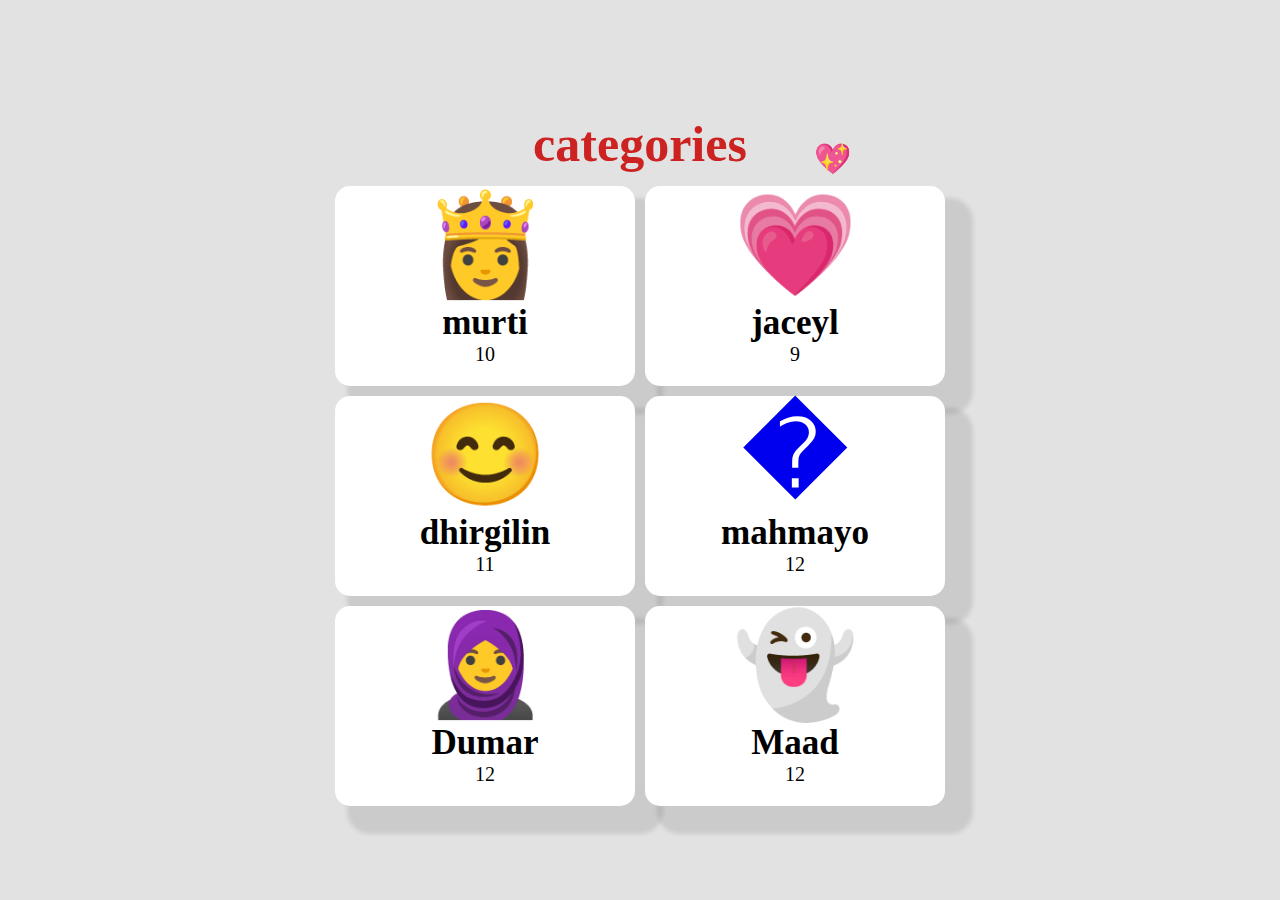
<file: index.html>
<!DOCTYPE html>
<html lang="en">
<head>
    <meta charset="UTF-8">
    <meta name="viewport" content="width=device-width, initial-scale=1.0">
    <title>Document</title>
    <link rel="stylesheet" href="style.css">
</head>
<body>
    <div class="container">
        <h1>categories</h1>
        <div class="love" style="display: flex; justify-content: end; align-items: center; "  >
            <a href="fovourite.html" style="text-decoration: none;" ><span class="love"  >&#x1F496;</span></a>
        </div>
       <div class="two">
        <!-- <div class="murti">
           <a href="qoutes.html" style="text-decoration: none;" ><h2 class="icon" >&#128525;</h2></a>
                <h3>murti</h3>
             <span class="number" style="display: block; font-size: 20px;" id="number" >12</span>
        </div>
        
        <div class="jaceyl">
            <a href="jaceyl.html" style="text-decoration: none;" ><h2 class="icon" >&#x1F497;</h2></a>
            <h3>jaceyl</h3>
            <span style="display: block; font-size: 20px;" id="number" >11</span> 
         </div>

        <div class="dhirglin">
            <a href="dhirigalin.html" style="text-decoration: none;" ><h2 class="icon" >&#;</h2></a>
             <h3>dhirglin</h3>
            <span style="display: block; font-size: 20px;">10</span>
        </div>
         <div class="mahmaayo">
            <a href="mahmyo.html" style="text-decoration: none;" ><h2 class="icon" >&#128120;
            </h2></a>
            <h3>mahamyo</h3>
            <span style="display: block; font-size: 20px;">20</span>
         </div>
         <div class="dumar">
            <a href="dumar.html" style="text-decoration: none;" ><h2 class="icon" >&#129493;</h2></a>
           <h3>dumar</h3>
            <span style="display: block; font-size: 20px;">7</span>
         </div>
          <div class="maad">
            <a href="maad.html" style="text-decoration: none;" ><h2 class="icon" >&#128123;</h2></a>
            <h3>maad</h3>
            <span style="display: block; font-size: 20px;">17</span>
          </div> -->
    </div>
    </div>


<script src="dats.js"></script>
<script src="mian.js"></script>
</body>
</html
</file>
<file: style.css>
* {
  margin: 0;
  padding: 0;
  box-sizing: border-box;
}

.container {
  display: flex;
  width: 100%;
  height: 100vh;
  justify-content: center;
  align-items: center;
  background: #e2e2e2;
  flex-direction: column;
}

.container h1 {
  margin-top: 30px;
  color: #cd2222;
  font-size: 50px;
}


.two {
  display: grid;
  padding: 10px;
  gap: 10px;
  grid-template-columns: repeat(2, 1fr);
}

.icon {
  font-size: 100px;
  text-align: center;
}

.murti,
.jaceyl,
.dhirglin,
.mahmaayo,
.dumar,
.maad {
  align-items: center;
  text-align: center;
  color: #000;
  font-size: 30px;
}

/* 

.murti, .jaceyl, .dhirglin, .mahmaayo, .dumar, .maad{
    display: flex;
    flex-direction: column;
    justify-content: center;
    align-items: center;

} */

.murti,
.jaceyl,
.dhirglin,
.mahmaayo,
.dumar,
.maad {
  width: 300px;
  height: 200px;
  background: #ffff;
  border-radius: 15px;
  box-shadow: 20px 20px 4px 8px rgba(0, 0, 0, 0.1);
}

/* .murti{
   
    width: 300px;
    height: 200px;
    background: #cea0a0;
    border-radius: 15px;
   
}


.jaceyl{
    width: 300px;
    height: 200px;
    background: #cea0a0;
    border-radius: 15px;
}


.dhirglin{
    width: 300px;
    height: 200px;
    background: #cea0a0;
    border-radius: 15px;
}



.mahmaayo{
    width: 300px;
    height: 200px;
    background: #cea0a0;
    border-radius: 15px;
}


.dumar{
    width: 300px;
    height: 200px;
    background: #cea0a0;
    border-radius: 15px;
}



.maad{
    width: 300px;   
    height: 200px;
    background: #cea0a0;
    border-radius: 15px;

} */

.love {
  display: flex;
  flex-direction: column;
  justify-content: end;
  align-items: center;
  color: #000;
  margin-top: -1rem;
  font-size: 30px;
  margin-left: 12rem;
}
@media (max-width: 600px) {
  .two {
    grid-template-columns: repeat(1, 1fr);
    align-items: center;
    text-align: center;
    width: 100%;
    height: 100%;
    color: #000;
    font-size: 30px;
    margin-top: 30px;
    margin-left: 20px;
    justify-content: center;
    gap: 20px;
  }

  .container h1 {
    margin-top: 30px;
    color: #cd2222;
    font-size: 50px;
  }

  .murti,
  .jaceyl,
  .dhirglin,
  .mahmaayo,
  .dumar,
  .maad {
    align-items: center;
    text-align: center;
    color: #000;
    font-size: 30px;
  }

  .container {
    display: flex;
    width: 100%;
    height: 100%;
    justify-content: center;
    align-items: center;
    margin-left: 40px;
    align-items: center;
    background: #e2e2e2;
    flex-direction: column;
  }

  body {
    background: #e2e2e2;
    justify-content: center;
  }

  h1 {
    font-size: 20px;
    margin-bottom: 20px;
    color: red;
  }

  .love {
    display: flex;
    flex-direction: column;
    justify-content: center;
    align-items: center;
    text-align: center;
    margin-right: 13rem;
    color: #000;
  }
}
</file>
